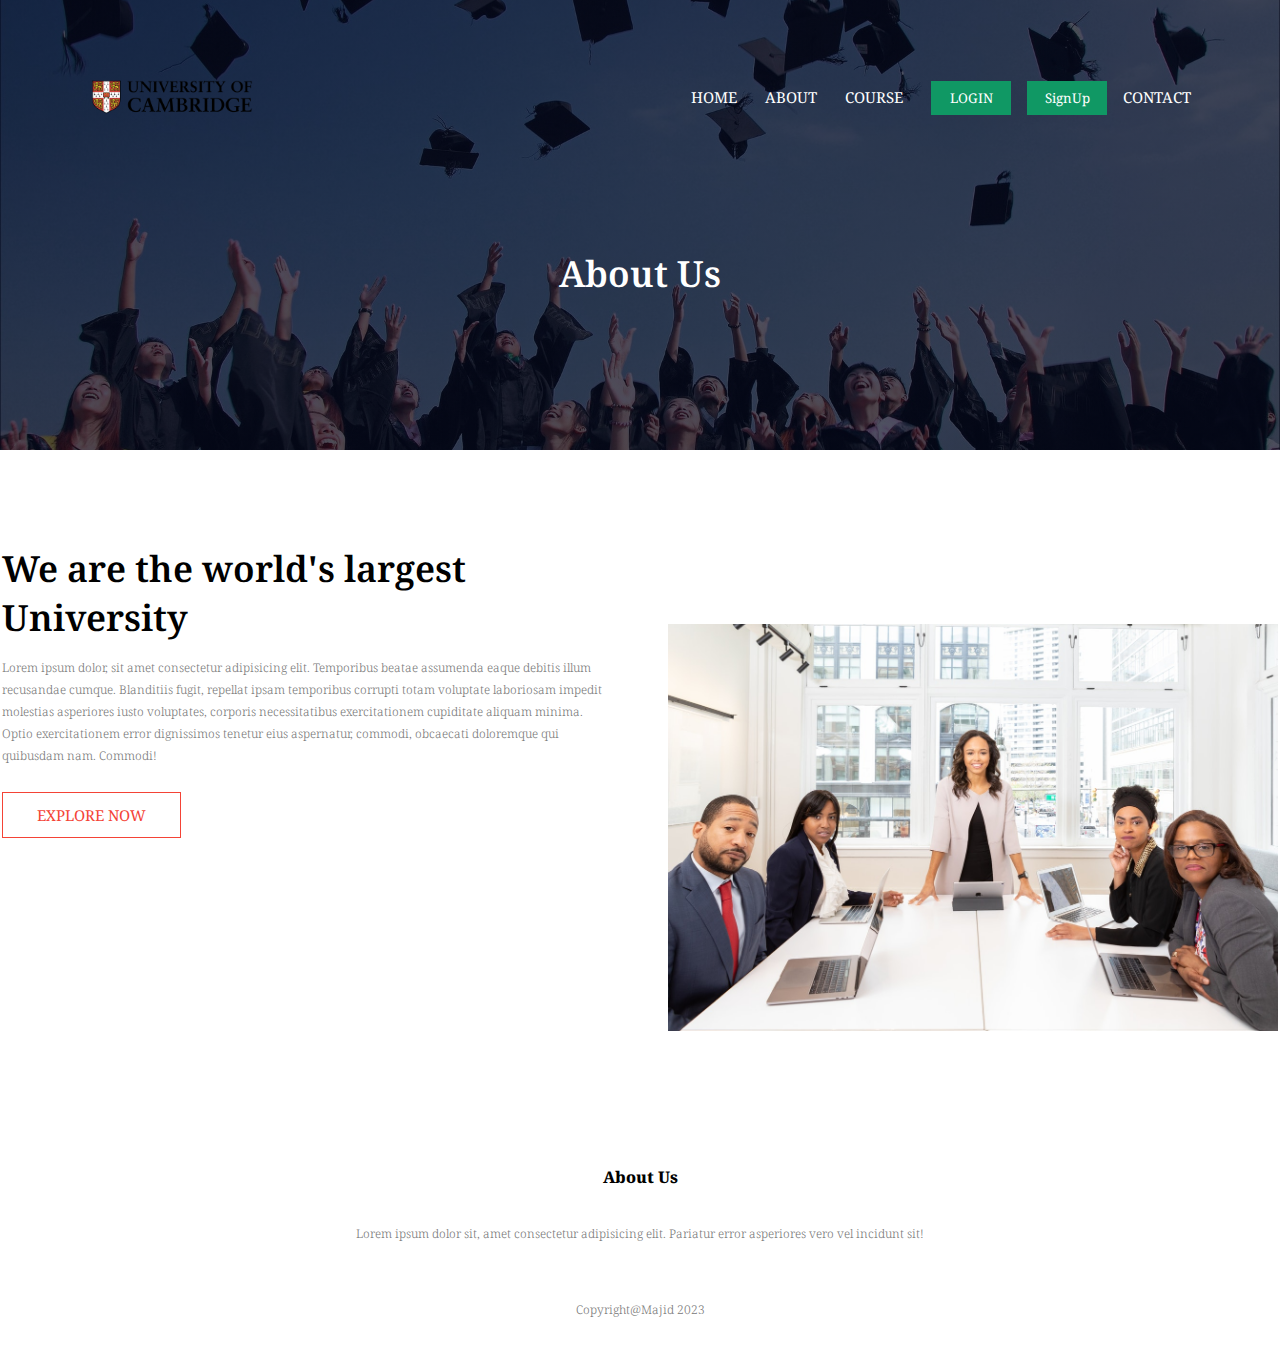
<file: educationalWebsite-main/about.html>
<!DOCTYPE html>
<html lang="en">
  <head>
    <meta charset="UTF-8" />
    <meta http-equiv="X-UA-Compatible" content="IE=edge" />
    <meta name="viewport" content="width=device-width, initial-scale=1.0" />
    <title>University Website</title>
    <link rel="stylesheet" href="style.css" />
    <link rel="preconnect" href="https://fonts.googleapis.com" />
    <link rel="preconnect" href="https://fonts.gstatic.com" crossorigin />
    <link
      href="https://fonts.googleapis.com/css2?family=Noto+Serif:ital,wght@0,400;0,700;1,400;1,700&display=swap"
      rel="stylesheet"
    />
    <link rel="stylesheet" href="https://cdnjs.cloudflare.com/ajax/libs/font-awesome/6.2.1/css/all.min.css" integrity="sha512-MV7K8+y+gLIBoVD59lQIYicR65iaqukzvf/nwasF0nqhPay5w/9lJmVM2hMDcnK1OnMGCdVK+iQrJ7lzPJQd1w==" crossorigin="anonymous" referrerpolicy="no-referrer" />    <body>
    <section class="sub-header">
      <nav>
        <a href="index.html"><img src="./images/logo.png" alt="" /></a>
        <div class="nav-links" id="navLinks">
          <i class="fa-solid fa fa-xmark" onclick="hideMenu()"></i>
          <ul>
            <li><a href="./index.html">HOME</a></li>
            <li><a href="./about.html">ABOUT</a></li>
            <li><a href="./course.html">COURSE</a></li>
            <li>  <button onclick="document.getElementById('id01').style.display='block'">LOGIN</button>
              <!-- Login  Modal -->
  <div id="id01" class="modal">
    <!-- Modal Content -->
    <form class="modal-content animate" action="/action_page.php" method="post">
      <div class="imgcontainer">
        <span onclick="document.getElementById('id01').style.display='none'" class="close" title="Close Modal">×</span>
      </div>
      <div class="container">
        <input type="text" placeholder="Enter Username" name="uname" required>
        <input type="password" placeholder="Enter Password" name="psw" required>
        <button type="submit">Login</button>
        <label>
          <input type="checkbox" checked="checked" name="remember"> Remember me
        </label>
      </div>
      <div class="container" style="background-color:#f1f1f1">
        <button type="button" onclick="document.getElementById('id01').style.display='none'" class="cancelbtn">Cancel</button>
        <span class="psw">Forgot <a href="#">password?</a></span>
      </div>
    </form>
  </div>
  <script src="script.js"></script>
          <!--End of Login Modal -->

            </li> <button onclick="document.getElementById('id02').style.display='block'">SignUp</button>
            <!-- SignUp Modal -->
  <div id="id02" class="modal">
    <!-- Modal Content -->
    <form class="modal-content animate" method="post" onsubmit="return validateForm()">
      <div class="imgcontainer">
        <span onclick="document.getElementById('id02').style.display='none'" class="close" title="Close Modal">×</span>
      </div>
      <div class="container">
        <input type="text" placeholder="Enter Name" name="name" id="name" required>
        <input type="text" placeholder="Enter Number" name="number" id="number" required>
        <input type="text" placeholder="Enter Email" name="email" id="email" required>
        <input type="password" placeholder="Enter Password" name="psw" id="psw" required>
        <input type="password" placeholder="Repeat Password" name="psw-repeat" id ="psw-repeat" required>
        <button type="submit">SignUp</button>
      </div>
      <div class="container" style="background-color:#f1f1f1">
        <button type="button" onclick="document.getElementById('id02').style.display='none'" class="cancelbtn">Cancel</button>
      </div>
    </form>
  </div>
  <script src="script.js"></script>
   <!--End of SignUp Modal -->
            <li><a href="./contact.html">CONTACT</a></li>
          </ul>
        </div>
        <i class="fa-solid fa fa-bars" onclick="showMenu()"></i>
      </nav>
      <h1>About Us</h1>
    </section>

    <!-- about us content -->

    <section class="about-us">
      <div class="row" >
        <div class="about-col" >
          <h1>We are the world's largest University</h1>
          <p>Lorem ipsum dolor, sit amet consectetur adipisicing elit. Temporibus beatae assumenda eaque debitis illum recusandae cumque. Blanditiis fugit, repellat ipsam temporibus corrupti totam voluptate laboriosam impedit molestias asperiores iusto voluptates, corporis necessitatibus exercitationem cupiditate aliquam minima. Optio exercitationem error dignissimos tenetur eius aspernatur, commodi, obcaecati doloremque qui quibusdam nam. Commodi!</p>
          <a href="" class="hero-btn red-btn">EXPLORE NOW</a>
        </div>
        <div class="about-col">
          <img src="images/about.jpg" alt="">
        </div>
      </div>
    </section>



    <section class="footer">
      <h4>About Us</h4>
      <p>Lorem ipsum dolor sit, amet consectetur adipisicing elit. Pariatur error asperiores vero vel incidunt sit!</p>
      <div class="icons">
        <i class="fa-brands fa-facebook"></i>
        <i class="fa-brands fa-twitter"></i>
        <i class="fa-brands fa-instagram"></i>
        <i class="fa-brands fa-linkedin"></i>
      </div>
      <p>Copyright@Majid 2023</p>
    </section>

    <script src="script.js"></script>
  </body>
</html>
</file>
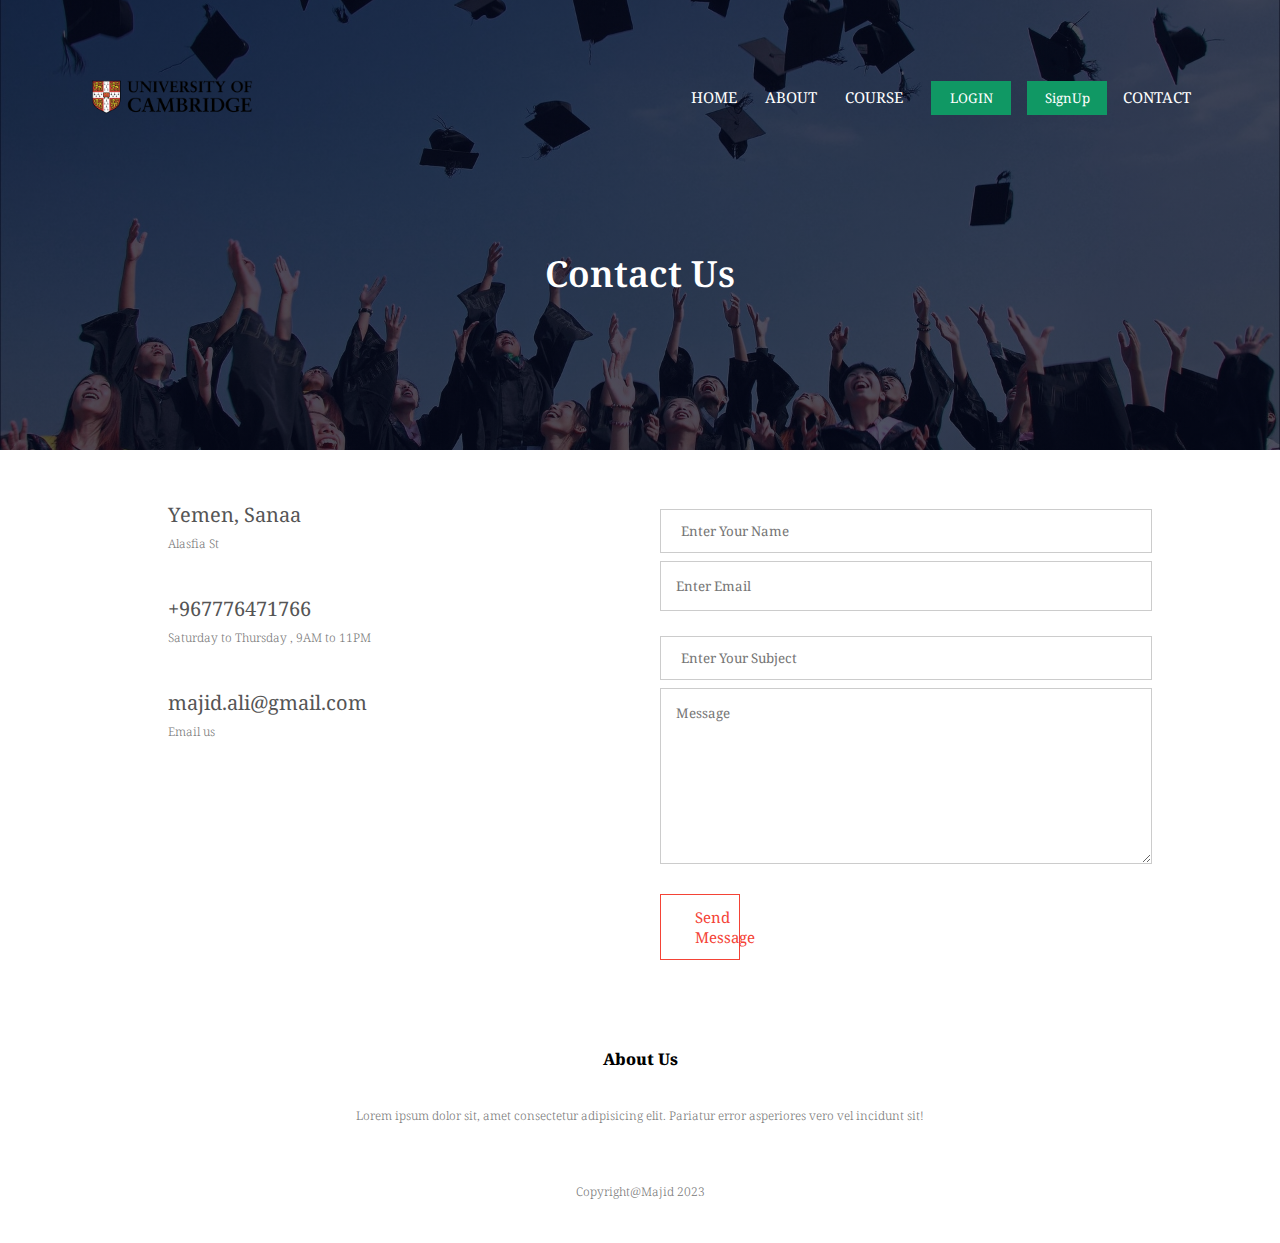
<file: educationalWebsite-main/contact.html>
<!DOCTYPE html>
<html lang="en">
  <head>
    <meta charset="UTF-8" />
    <meta http-equiv="X-UA-Compatible" content="IE=edge" />
    <meta name="viewport" content="width=device-width, initial-scale=1.0" />
    <title>University Website</title>
    <link rel="stylesheet" href="style.css" />
    <link rel="preconnect" href="https://fonts.googleapis.com" />
    <link rel="preconnect" href="https://fonts.gstatic.com" crossorigin />
    <link
      href="https://fonts.googleapis.com/css2?family=Noto+Serif:ital,wght@0,400;0,700;1,400;1,700&display=swap"
      rel="stylesheet"
    />
    <link rel="stylesheet" href="https://cdnjs.cloudflare.com/ajax/libs/font-awesome/6.2.1/css/all.min.css" integrity="sha512-MV7K8+y+gLIBoVD59lQIYicR65iaqukzvf/nwasF0nqhPay5w/9lJmVM2hMDcnK1OnMGCdVK+iQrJ7lzPJQd1w==" crossorigin="anonymous" referrerpolicy="no-referrer" />    <body>
    <section class="sub-header">
      <nav>
        <a href="index.html"><img src="./images/logo.png" alt="" /></a>
        <div class="nav-links" id="navLinks">
          <i class="fa-solid fa fa-xmark" onclick="hideMenu()"></i>
          <ul>
            <li><a href="./index.html">HOME</a></li>
            <li><a href="./about.html">ABOUT</a></li>
            <li><a href="./course.html">COURSE</a></li>
            <li>  <button onclick="document.getElementById('id01').style.display='block'">LOGIN</button>
              <!-- Login  Modal -->
  <div id="id01" class="modal">
    <!-- Modal Content -->
    <form class="modal-content animate" action="/action_page.php" method="post">
      <div class="imgcontainer">
        <span onclick="document.getElementById('id01').style.display='none'" class="close" title="Close Modal">×</span>
      </div>
      <div class="container">
        <input type="text" placeholder="Enter Username" name="uname" required>
        <input type="password" placeholder="Enter Password" name="psw" required>
        <button type="submit">Login</button>
        <label>
          <input type="checkbox" checked="checked" name="remember"> Remember me
        </label>
      </div>
      <div class="container" style="background-color:#f1f1f1">
        <button type="button" onclick="document.getElementById('id01').style.display='none'" class="cancelbtn">Cancel</button>
        <span class="psw">Forgot <a href="#">password?</a></span>
      </div>
    </form>
  </div>
  <script src="script.js"></script>
          <!--End of Login Modal -->

            </li> <button onclick="document.getElementById('id02').style.display='block'">SignUp</button>
            <!-- SignUp Modal -->
  <div id="id02" class="modal">
    <!-- Modal Content -->
    <form class="modal-content animate" method="post" onsubmit="return validateForm()">
      <div class="imgcontainer">
        <span onclick="document.getElementById('id02').style.display='none'" class="close" title="Close Modal">×</span>
      </div>
      <div class="container">
        <input type="text" placeholder="Enter Name" name="name" id="name" required>
        <input type="text" placeholder="Enter Number" name="number" id="number" required>
        <input type="text" placeholder="Enter Email" name="email" id="email" required>
        <input type="password" placeholder="Enter Password" name="psw" id="psw" required>
        <input type="password" placeholder="Repeat Password" name="psw-repeat" id ="psw-repeat" required>
        <button type="submit">SignUp</button>
      </div>
      <div class="container" style="background-color:#f1f1f1">
        <button type="button" onclick="document.getElementById('id02').style.display='none'" class="cancelbtn">Cancel</button>
      </div>
    </form>
  </div>
  <script src="script.js"></script>
   <!--End of SignUp Modal -->
            <li><a href="./contact.html">CONTACT</a></li>
          </ul>
        </div>
        <i class="fa-solid fa fa-bars" onclick="showMenu()"></i>
      </nav>
      <h1>Contact Us</h1>
    </section>



    <!--------contact us--------->
  
    <section class="contact-us">
      <div class="row">
        <div class="contact-col">
          <div>
            <i class="fa-solid fa-house"></i>
            <span>
            <h5>Yemen, Sanaa</h5>
            <p>Alasfia St</p>
          </span>
          </div>
          <div>
            <i class="fa-solid fa-phone"></i>
            <span>
            <h5>+967776471766</h5>
            <p>Saturday to Thursday , 9AM to 11PM</p>
          </span>
          </div>
          <div>
            <i class="fa-solid fa-envelope"></i>
            <span>
            <h5>majid.ali@gmail.com</h5>
            <p>Email us </p>
          </span>
          </div>
        </div>
        <div class="contact-col">
            <input type="text" name="name" placeholder="Enter Your Name" required>
            <input type="email" name="email" placeholder="Enter Email" required>
            <input type="text" name="subject" placeholder="Enter Your Subject" required>
            <textarea rows="8" name="message" placeholder="Message" required></textarea>
            <button type="submit" class="hero-btn red-btn">Send Message</button>
            
          </form>
        </div>
      </div>
    </section>

    



    <section class="footer">
      <h4>About Us</h4>
      <p>Lorem ipsum dolor sit, amet consectetur adipisicing elit. Pariatur error asperiores vero vel incidunt sit!</p>
      <div class="icons">
        <i class="fa-brands fa-facebook"></i>
        <i class="fa-brands fa-twitter"></i>
        <i class="fa-brands fa-instagram"></i>
        <i class="fa-brands fa-linkedin"></i>
      </div>
      <p>Copyright@Majid 2023</p>
    </section>

    <script src="script.js"></script>
  </body>
</html>
</file>
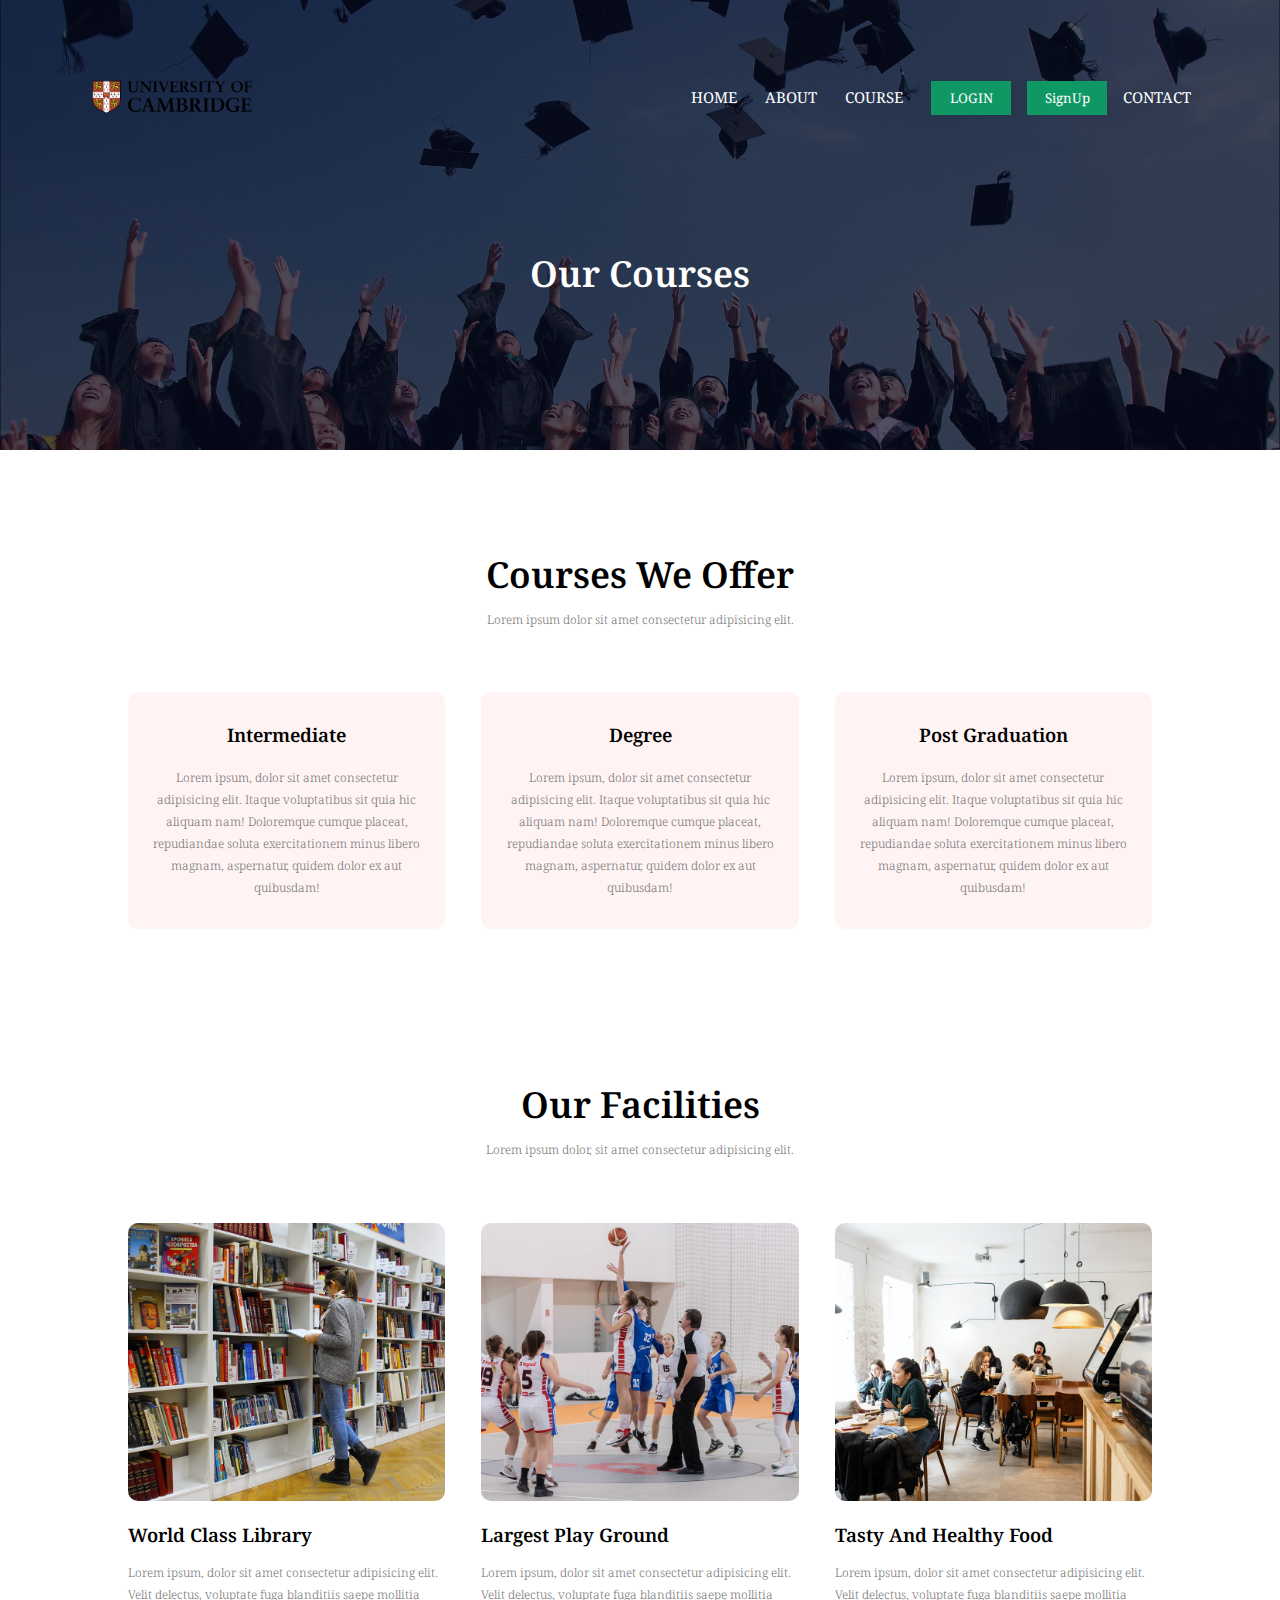
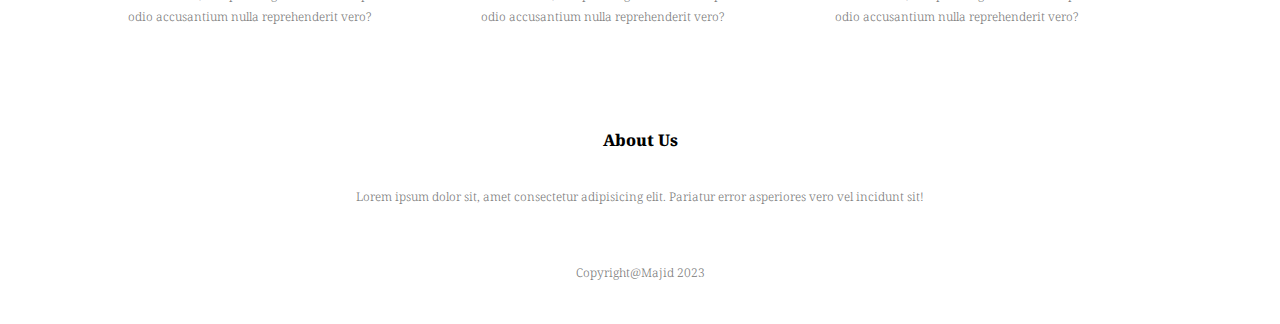
<file: educationalWebsite-main/course.html>
<!DOCTYPE html>
<html lang="en">
  <head>
    <meta charset="UTF-8" />
    <meta http-equiv="X-UA-Compatible" content="IE=edge" />
    <meta name="viewport" content="width=device-width, initial-scale=1.0" />
    <title>University Website</title>
    <link rel="stylesheet" href="style.css" />
    <link rel="preconnect" href="https://fonts.googleapis.com" />
    <link rel="preconnect" href="https://fonts.gstatic.com" crossorigin />
    <link
      href="https://fonts.googleapis.com/css2?family=Noto+Serif:ital,wght@0,400;0,700;1,400;1,700&display=swap"
      rel="stylesheet"
    />
    <link rel="stylesheet" href="https://cdnjs.cloudflare.com/ajax/libs/font-awesome/6.2.1/css/all.min.css" integrity="sha512-MV7K8+y+gLIBoVD59lQIYicR65iaqukzvf/nwasF0nqhPay5w/9lJmVM2hMDcnK1OnMGCdVK+iQrJ7lzPJQd1w==" crossorigin="anonymous" referrerpolicy="no-referrer" />    <body>
    <section class="sub-header">
      <nav>
        <a href="index.html"><img src="./images/logo.png" alt="" /></a>
        <div class="nav-links" id="navLinks">
          <i class="fa-solid fa fa-xmark" onclick="hideMenu()"></i>
          <ul>
            <li><a href="./index.html">HOME</a></li>
            <li><a href="./about.html">ABOUT</a></li>
            <li><a href="./course.html">COURSE</a></li>
            <li>  <button onclick="document.getElementById('id01').style.display='block'">LOGIN</button>
              <!-- Login  Modal -->
  <div id="id01" class="modal">
    <!-- Modal Content -->
    <form class="modal-content animate" action="/action_page.php" method="post">
      <div class="imgcontainer">
        <span onclick="document.getElementById('id01').style.display='none'" class="close" title="Close Modal">×</span>
      </div>
      <div class="container">
        <input type="text" placeholder="Enter Username" name="uname" required>
        <input type="password" placeholder="Enter Password" name="psw" required>
        <button type="submit">Login</button>
        <label>
          <input type="checkbox" checked="checked" name="remember"> Remember me
        </label>
      </div>
      <div class="container" style="background-color:#f1f1f1">
        <button type="button" onclick="document.getElementById('id01').style.display='none'" class="cancelbtn">Cancel</button>
        <span class="psw">Forgot <a href="#">password?</a></span>
      </div>
    </form>
  </div>
  <script src="script.js"></script>
          <!--End of Login Modal -->

            </li> <button onclick="document.getElementById('id02').style.display='block'">SignUp</button>
            <!-- SignUp Modal -->
  <div id="id02" class="modal">
    <!-- Modal Content -->
    <form class="modal-content animate" method="post" onsubmit="return validateForm()">
      <div class="imgcontainer">
        <span onclick="document.getElementById('id02').style.display='none'" class="close" title="Close Modal">×</span>
      </div>
      <div class="container">
        <input type="text" placeholder="Enter Name" name="name" id="name" required>
        <input type="text" placeholder="Enter Number" name="number" id="number" required>
        <input type="text" placeholder="Enter Email" name="email" id="email" required>
        <input type="password" placeholder="Enter Password" name="psw" id="psw" required>
        <input type="password" placeholder="Repeat Password" name="psw-repeat" id ="psw-repeat" required>
        <button type="submit">SignUp</button>
      </div>
      <div class="container" style="background-color:#f1f1f1">
        <button type="button" onclick="document.getElementById('id02').style.display='none'" class="cancelbtn">Cancel</button>
      </div>
    </form>
  </div>
  <script src="script.js"></script>
   <!--End of SignUp Modal -->
            <li><a href="./contact.html">CONTACT</a></li>
          </ul>
        </div>
        <i class="fa-solid fa fa-bars" onclick="showMenu()"></i>
      </nav>
      <h1>Our Courses</h1>
    </section>

   <!--course-->

   <section class="course">
    <h1>Courses We Offer</h1>
    <p>Lorem ipsum dolor sit amet consectetur adipisicing elit.</p>
    <div class="row">
      <div class="course-col">
        <h3>Intermediate</h3>
        <p>Lorem ipsum, dolor sit amet consectetur adipisicing elit.
           Itaque voluptatibus sit quia hic aliquam nam! Doloremque cumque placeat, 
           repudiandae soluta exercitationem minus libero magnam, aspernatur, 
           quidem dolor ex aut quibusdam!
        </p>
      </div>
      <div class="course-col">
        <h3>Degree</h3>
        <p>Lorem ipsum, dolor sit amet consectetur adipisicing elit.
           Itaque voluptatibus sit quia hic aliquam nam! Doloremque cumque placeat, 
           repudiandae soluta exercitationem minus libero magnam, aspernatur, 
           quidem dolor ex aut quibusdam!
        </p>
      </div>
      <div class="course-col">
        <h3>Post Graduation</h3>
        <p>Lorem ipsum, dolor sit amet consectetur adipisicing elit.
           Itaque voluptatibus sit quia hic aliquam nam! Doloremque cumque placeat, 
           repudiandae soluta exercitationem minus libero magnam, aspernatur, 
           quidem dolor ex aut quibusdam!
        </p>
      </div>
    </div>
  </section>

  <!----- facitlities------->

  <section class="facilities">
    <h1>Our Facilities</h1>
    <p>Lorem ipsum dolor, sit amet consectetur adipisicing elit.</p>
    <div class="row">
      <div class="facilities-col">
        <img src="./images/library.png" alt="">
        <h3>World Class Library</h3>
        <p>Lorem ipsum, dolor sit amet consectetur adipisicing elit. Velit delectus, voluptate fuga blanditiis saepe mollitia odio accusantium nulla reprehenderit vero?</p>
      </div>
      <div class="facilities-col">
        <img src="./images/basketball.png" alt="">
        <h3>Largest Play Ground</h3>
        <p>Lorem ipsum, dolor sit amet consectetur adipisicing elit. Velit delectus, voluptate fuga blanditiis saepe mollitia odio accusantium nulla reprehenderit vero?</p>
      </div>
      <div class="facilities-col">
        <img src="./images/cafeteria.png" alt="">
        <h3>Tasty And Healthy Food</h3>
        <p>Lorem ipsum, dolor sit amet consectetur adipisicing elit. Velit delectus, voluptate fuga blanditiis saepe mollitia odio accusantium nulla reprehenderit vero?</p>
      </div>
    </div>
  </section>

<!--end facilities-->

<section class="footer">
  <h4>About Us</h4>
  <p>Lorem ipsum dolor sit, amet consectetur adipisicing elit. Pariatur error asperiores vero vel incidunt sit!</p>
  <div class="icons">
    <i class="fa-brands fa-facebook"></i>
    <i class="fa-brands fa-twitter"></i>
    <i class="fa-brands fa-instagram"></i>
    <i class="fa-brands fa-linkedin"></i>
  </div>
  <p>Copyright@Majid 2023</p>
</section>

<script src="script.js"></script>
  </body>
</html>
</file>
<file: educationalWebsite-main/style.css>
* {
  font-family: "Noto Serif", serif;
  margin: 0;
  padding: 0;
  box-sizing: border-box;
}
.header {
  min-height: 100vh;
  width: 100%;
  background-image: linear-gradient(rgba(4, 9, 30, 0.7), rgba(4, 9, 30, 0.7)),
    url(./images/banner.jpg);
  background-position: center;
  background-size: cover;
  position: relative;
}

/* Slideshow container */
.slideshow-container {
  max-width: 1000px;
  position: relative;
  margin: auto;
}

/* Hide the images by default */
.mySlides {
  display: none;
}

/* Next & previous buttons */
.prev, .next {
  cursor: pointer;
  position: absolute;
  top: 50%;
  width: auto;
  margin-top: -22px;
  padding: 16px;
  color: white;
  font-weight: bold;
  font-size: 18px;
  transition: 0.6s ease;
  border-radius: 0 3px 3px 0;
  user-select: none;
}

/* Position the "next button" to the right */
.next {
  right: 0;
  border-radius: 3px 0 0 3px;
}

/* On hover, add a black background color with a little bit see-through */
.prev:hover, .next:hover {
  background-color: rgba(0,0,0,0.8);
}

/* Number text (1/3 etc) */
.numbertext {
  color: #f2f2f2;
  font-size: 12px;
  padding: 8px 12px;
  position: absolute;
  top: 0;
}

/* The dots/bullets/indicators */
.dot {
  cursor: pointer;
  height: 15px;
  width: 15px;
  margin: 0 2px;
  background-color: #bbb;
  border-radius: 50%;
  display: inline-block;
  transition: background-color 0.6s ease;
}

.active, .dot:hover {
  background-color: #717171;
}

/* Fading animation */
.fade {
  animation-name: fade;
  animation-duration: 1.5s;
}

@keyframes fade {
  from {opacity: .4}
  to {opacity: 1}
}

/* On smaller screens, decrease text size */
@media only screen and (max-width: 300px) {
  .text {font-size: 11px}
}

nav {
  display: flex;
  padding: 2% 6%;
  justify-content: space-between;
  align-items: center;
}
nav img {
  width: 190px;
}
.nav-links {
  flex: 1;
  text-align: right;
}

.nav-links ul li {
  list-style: none;
  display: inline-block;
  padding: 8px 12px;
  position: relative;
}
.nav-links ul li a {
  color: #fff;
  text-decoration: none;
  font-size: 15px;
}
.nav-links ul li::after {
  content: "";
  width: 0%;
  height: 2px;
  background: #f44336;
  display: block;
  margin: auto;
  transition: 0.5s;
}
.nav-links ul li:hover::after {
  width: 100%;
}
.text-box {
  position: absolute;
  top: 50%;
  right: 50%;
  transform: translate(50%, -50%);
  text-align: center;
  color: #fff;
  width: 90%;
}
.text-box h1 {
  font-size: 48px;
}
.text-box p {
  margin: 10px 0 40px;
  font-size: 14px;
}
.hero-btn {
  display: inline-block;
  text-decoration: none;
  color: #fff;
  border: 1px solid #fff;
  padding: 12px 34px;
  font-size: 15px;
  background-color: transparent;
  position: relative;
  cursor: pointer;
}
.hero-btn:hover {
  border: 1px solid #f44336;
  background: #f44336;
  transition: 1s;
  color: #fff;
}
nav .fa {
  display: none;
}
@media (max-width: 700px) {
  .text-box h1 {
    font-size: 20px;
  }
  .nav-links ul li {
    display: block;
  }
  .nav-links {
    position: absolute;
    background: #f44336;
    height: 100vh;
    width: 200px;
    top: -800px;
    right: 0px;
    text-align: left;
    z-index: 2;
    transition: 0.7s;
  }
  nav .fa {
    display: block;
    color: #fff;
    margin: 10px;
    font-size: 22px;
    cursor: pointer;
  }
  .nav-links ul {
    padding: 30px;
  }
}

/* course */

.course {
  width: 80%;
  margin: auto;
  text-align: center;
  padding-top: 100px;
}
h1 {
  font-size: 36px;
  font-weight: 600;
}
p {
  color: #777;
  font-size: 12px;
  font-weight: 300;
  line-height: 22px;
  padding: 10px;
}
.row {
  margin-top: 5%;
  display: flex;
  justify-content: space-between;
}
.course-col {
  flex-basis: 31%;
  background-color: #fff3f3;
  border-radius: 10px;
  margin-bottom: 5%;
  padding: 20px 12px;
  box-sizing: border-box;
  transition: 0.5s;
}
h3 {
  text-align: center;
  font-weight: 600;
  margin: 10px 0;
}
.course-col:hover {
  box-shadow: 0 0 20px 0px rgba(0, 0, 0, 0.2);
}
@media (max-width: 700px) {
  .row {
    flex-direction: column;
  }
}

/* facilities */
.facilities {
  width: 80%;
  margin: auto;
  text-align: center;
  padding-top: 100px;
}
.facilities-col {
  flex-basis: 31%;
  border-radius: 10px;
  margin-bottom: 5%;
  text-align: left;
}
.facilities-col img {
  width: 100%;
  border-radius: 10px;
}
.facilities-col p {
  padding: 0;
}
.facilities-col h3 {
  margin-top: 16px;
  margin-bottom: 15px;
  text-align: left;
}

/* 
footer */

.footer {
  width: 100%;
  text-align: center;
  padding: 30px 0;
}
.footer h4 {
  margin-bottom: 25px;
  margin-top: 20px;
  font-weight: 800;
}
.icons i {
  color: #f44336;
  margin: 0 13px;
  cursor: pointer;
  padding: 18px 0;
  font-size: 25px;
}

/* -----ABOUT US START HERE --------*/

.sub-header {
  height: 50vh;
  width: 100%;
  background-image: linear-gradient(rgba(4, 9, 30, 0.7), rgba(4, 9, 30, 0.7)),
    url(./images/background.jpg);
  background-position: center;
  background-size: cover;
  text-align: center;
  color: #fff;
}
.sub-header h1 {
  margin-top: 50px;
}
.about-us img {
  width: 80%;
  margin: auto;
  padding-top: 80px;
  padding-bottom: 50px;
}
.about-col {
  flex-basis: 48%;
  padding: 30px 2px;
}
.about-col img{
  width: 100%;
}
.about-col h1{
  padding-top: 0;
}
.about-col p {
  padding: 15px 0 25px;
}
.red-btn{
  border: 1px solid #f44336;
  background: transparent;
  color: #f44336;
}
.red-btn:hover{
  color: #fff;
}

/* contact us page */

.contact-us{
  width: 80%;
  margin: auto;
}
.contact-col{
  flex-basis: 48%;
  margin-bottom: 30px;
}
.contact-col div {
  display: flex;
  align-items: center;
  margin-bottom: 40px;
}
.contact-col div i {
  font-size: 28px;
  color:#f44336;
  margin: 10px;
  margin-right: 30px;
}
.contact-col div p{
  padding: 0;
}
.contact-col div h5{
  font-size: 20px;
  margin-bottom: 5px;
  color: #555;
  font-weight: 400;
}
.contact-col input, .contact-col textarea{
  width: 100%;
  padding: 15px;
  margin-bottom: 17px;
  outline: none;
  border: 1px solid #ccc;
  box-sizing: border-box;
}
/* login content  */

/* Bordered form */
form {
  border: 3px solid #f1f1f1;
}

/* Full-width inputs */
input[type=text], input[type=password] {
  width: 100%;
  padding: 12px 20px;
  margin: 8px 0;
  display: inline-block;
  border: 1px solid #ccc;
  box-sizing: border-box;
}

/* Set a style for all buttons */
button {
  background-color: #109864;
  color: white;
  padding: 8px 17px;
  margin: 8px 0;
  border: none;
  cursor: pointer;
  width: 80px;
}

/* Add a hover effect for buttons */
button:hover {
  opacity: 0.8;
}

/* Extra style for the cancel button (red) */
.cancelbtn {
  width: auto;
  padding: 10px 18px;
  background-color: #f44336;
}

/* Add padding to containers */
.container {
  padding: 16px;
}

/* The "Forgot password" text */
span.psw {
 float: right;
 padding-top: 16px;
}

/* Change styles for span and cancel button on extra small screens */
@media screen and (max-width:300px) {
 span.psw {
   display: block;
   float: none;
 }
 .cancelbtn {
   width:100%;
 }
}

/* The Modal (background) */
.modal {
 display:none; /* Hidden by default */
 position:fixed; /* Stay in place */
 z-index:1; /* Sit on top */
 left:0;
 top:0;
 width:100%; /* Full width */
 height:100%; /* Full height */
 overflow:auto; /* Enable scroll if needed */
 background-color:#474e5d; /* Fallback color */
 background-color:#474e5d; /* Black w/ opacity */
 padding-top:60px; /* Location of the box */
}

/* Modal Content/Box */
.modal-content {
 background-color:#fefefe;
 margin:auto; /*15% from the top and centered*/
 padding:20px;
 border:none; /* Could be more or less, depending on screen size */
 width:auto; /* Could be more or less, depending on screen size */
 max-width:500px; /* Maximum width of the modal box */
 box-shadow:none; /* No shadow effect */ 
 animation-name:bounceInDown; /* Animation effect */ 
 animation-duration:0.5s; /* Animation duration */
}

/* Add Animation */
@keyframes bounceInDown {
 0% {
   transform:translateY(-1000px);
   opacity:0;
 }
 60% {
   transform:translateY(25px);
   opacity:1;
 }
 75% {
   transform:translateY(-10px);
 }
 90% {
   transform:translateY(5px);
 }
 100% {
   transform:translateY(0);
 }
}

/* The Close Button */
.close {
 color:#aaaaaa;
 float:right;
 font-size:28px;
 font-weight:bold;
}

.close:hover,
.close:focus {
 color:#000;
 text-decoration:none;
 cursor:pointer;
}
</file>
